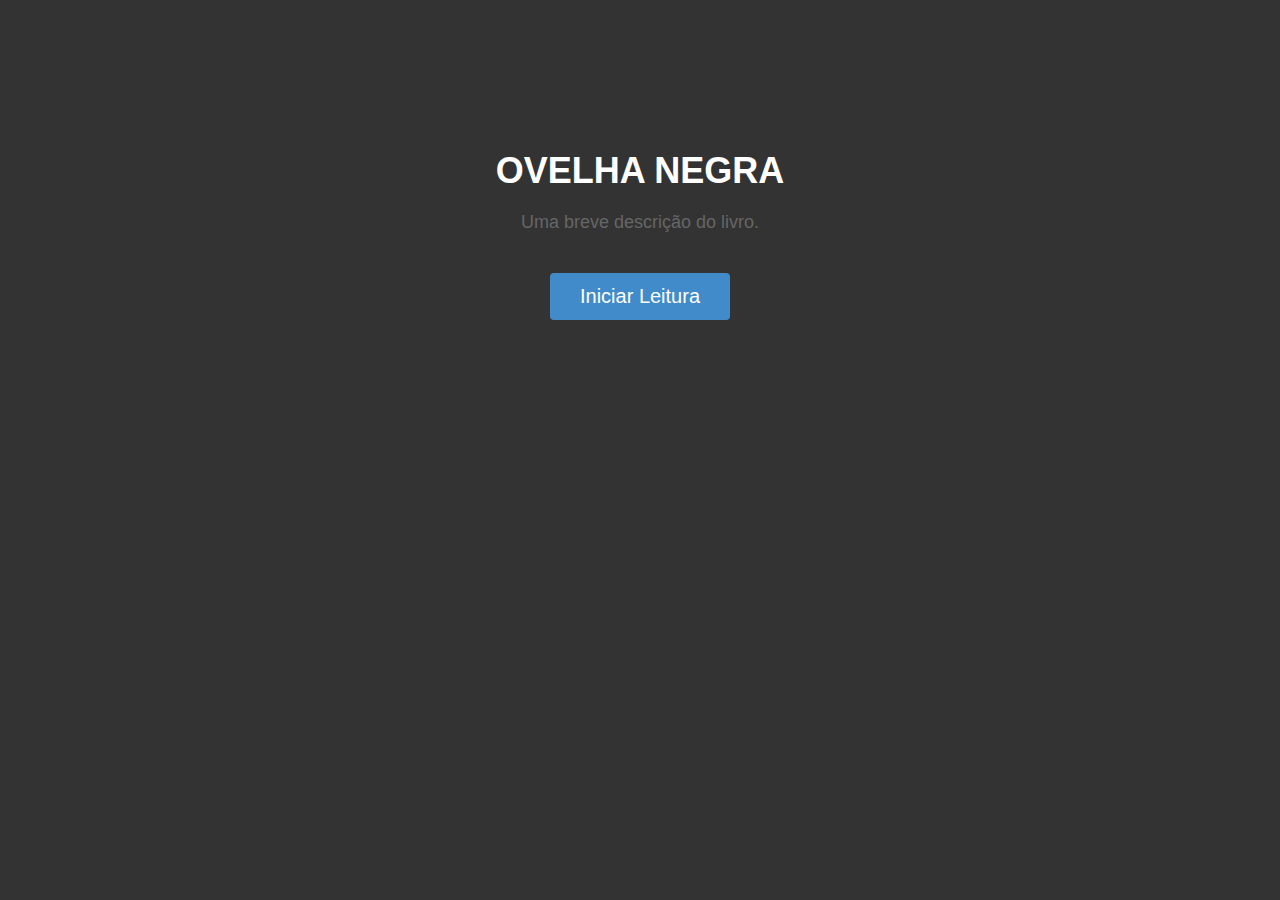
<file: index.html>
<!DOCTYPE html>
<html>
<head>
  <title>Meu Livro Digital</title>
  <meta name="viewport" content="width=device-width, user-scalable=yes, initial-scale=1.0, maximum-scale=10, minimum-scale=1.0">
  <link rel="stylesheet" type="text/css" href="css/style.css">
  <script src="js/script.js"></script>
</head>
<body>
  <div class="container">
    <h1>Ovelha Negra</h1>
    <p>Uma breve descrição do livro.</p>
    <button class="button" onclick="iniciarLeitura()">Iniciar Leitura</button>
  </div>
</body>
</html>
</file>
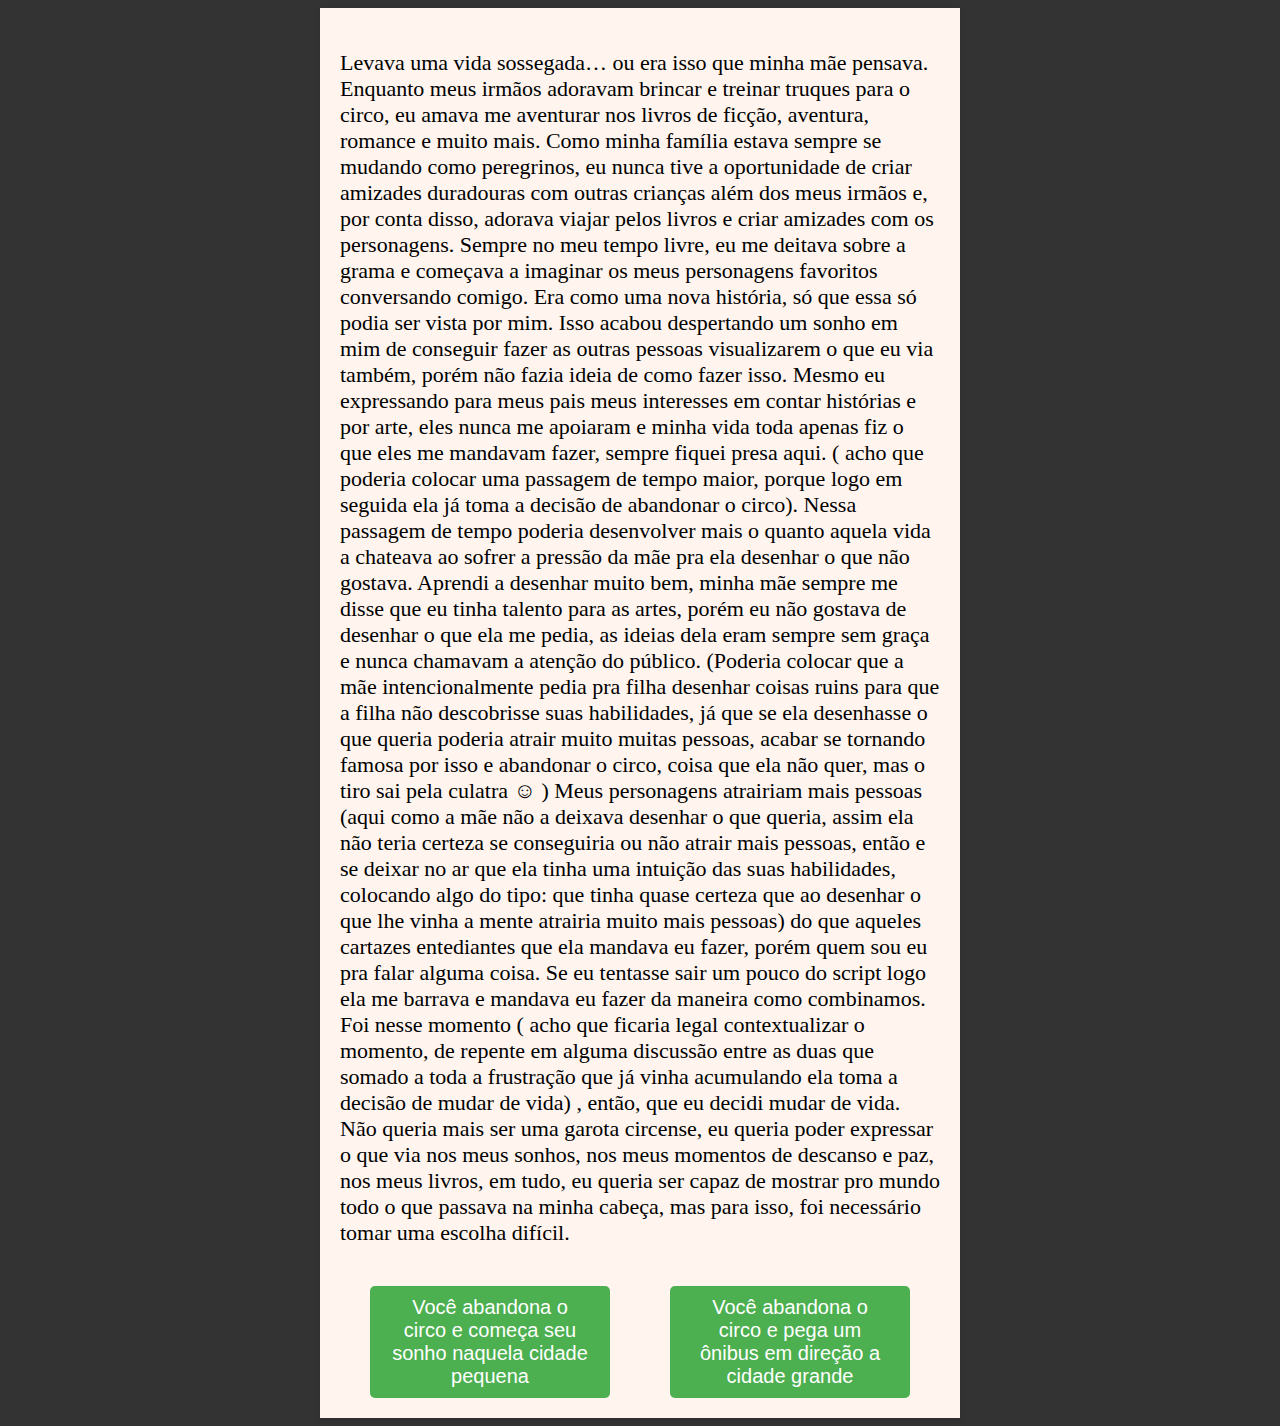
<file: paginas/pagina1.html>
<!DOCTYPE html>
<html>
<head>
    <title>Página 1 do Livro</title>
    <meta name="viewport" content="width=device-width, user-scalable=yes, initial-scale=1.0, maximum-scale=10, minimum-scale=1.0">
    <link rel="stylesheet" type="text/css" href="../css/paginas.css">
    <script src="../js/script.js"></script>
</head>
<body>
    <div class="book-container">
        <div class="page">
            <p class="text">Levava uma vida sossegada… ou era isso que minha mãe pensava. Enquanto meus irmãos adoravam brincar e treinar truques para o circo, eu amava me aventurar nos livros de ficção, aventura, romance e muito mais. Como minha família estava sempre se mudando como peregrinos, eu nunca tive a oportunidade de criar amizades duradouras com outras crianças além dos meus irmãos e, por conta disso, adorava viajar pelos livros e criar amizades com os personagens.              Sempre no meu tempo livre, eu me deitava sobre a grama e começava a imaginar os meus personagens favoritos conversando comigo. Era como uma nova história, só que essa só podia ser vista por mim. Isso acabou despertando um sonho em mim de conseguir fazer as outras pessoas visualizarem o que eu via também, porém não fazia ideia de como fazer isso. Mesmo eu expressando para meus pais meus interesses em contar histórias e por arte, eles nunca me apoiaram e minha vida toda apenas fiz o que eles me mandavam fazer, sempre fiquei presa aqui. ( acho que poderia colocar uma passagem de tempo maior, porque logo em seguida ela já toma a decisão de abandonar o circo). Nessa passagem de tempo poderia desenvolver mais o quanto aquela vida a chateava ao sofrer a pressão da mãe pra ela desenhar o que não gostava. Aprendi a desenhar muito bem, minha mãe sempre me disse que eu tinha talento para as artes, porém eu não gostava de desenhar o que ela me pedia, as ideias dela eram sempre sem graça e nunca chamavam a atenção do público. (Poderia colocar que a mãe intencionalmente pedia pra filha desenhar coisas ruins para que a filha não descobrisse suas habilidades, já que se ela desenhasse o que queria poderia atrair muito muitas pessoas, acabar se tornando famosa por isso e abandonar o circo, coisa que ela não quer, mas o tiro sai pela culatra ☺ ) Meus personagens atrairiam mais pessoas (aqui como a mãe não a deixava desenhar o que queria, assim ela não teria certeza se conseguiria ou não atrair mais pessoas, então e se deixar no ar que ela tinha uma intuição das suas habilidades, colocando algo do tipo: que tinha quase certeza que ao desenhar o que lhe vinha a mente atrairia muito mais pessoas) do que aqueles cartazes entediantes que ela mandava eu fazer, porém quem sou eu pra falar alguma coisa. Se eu tentasse sair um pouco do script logo ela me barrava e mandava eu fazer da maneira como combinamos. Foi nesse momento ( acho que ficaria legal contextualizar o momento, de repente em alguma discussão entre as duas que somado a toda a frustração que já vinha acumulando ela toma a decisão de mudar de vida) , então, que eu decidi mudar de vida. Não queria mais ser uma garota circense, eu queria poder expressar o que via nos meus sonhos, nos meus momentos de descanso e paz, nos meus livros, em tudo, eu queria ser capaz de mostrar pro mundo todo o que passava na minha cabeça, mas para isso, foi necessário tomar uma escolha difícil.</p>
            <div class="decision-buttons">
                <button class="decision-button" onclick="decisao1()">Você abandona o circo e começa seu sonho naquela cidade pequena</button>
                <button class="decision-button" onclick="decisao2()">Você abandona o circo e pega um ônibus em direção a cidade grande</button>
            </div>
        </div>
    </div>
</body>
</html>
</file>
<file: css/style.css>
body {
  background-color: #333;
  font-family: Arial, sans-serif;
  margin: 0;
  padding: 0;
}

.container {
  text-align: center;
  margin-top: 150px;
}

h1 {
  font-size: 36px;
  color: white;
  margin-bottom: 20px;
  text-transform: uppercase;
}

p {
  font-size: 18px;
  color: #666;
  margin-bottom: 40px;
}

.button {
  display: inline-block;
  padding: 12px 30px;
  font-size: 20px;
  color: #fff;
  background-color: #428bca;
  border: none;
  border-radius: 4px;
  text-decoration: none;
  transition: background-color 0.3s;
  cursor: pointer;
}

.button:hover {
  background-color: #3071a9;
}

@media screen and (max-width: 480px) {
  .book-container {
      height: auto;
  }
  
  .page {
      width: 90%;
  }
}
</file>
<file: css/paginas.css>
body {
  background-color: #333;
}

.book-container {
  display: flex;
  justify-content: center;
  align-items: center;
}

.page {
  background-color: #FFF5EE;
  padding: 20px;
  width: 80%;
  max-width: 600px;
  box-shadow: 0px 2px 6px rgba(0, 0, 0, 0.1);
  margin: 0 auto;
}

.text {
  font-size: 22px;
  margin-bottom: 40px;
}

.decision-buttons {
  display: flex;
  justify-content: space-around;
}

.decision-button {
  padding: 10px 20px;
  font-size: 20px;
  background-color: #4CAF50;
  color: white;
  border: none;
  border-radius: 5px;
  cursor: pointer;
  max-width: 240px;
}

@media screen and (max-width: 768px) {
  .text {
        font-size: 25px;
  }

  .decision-buttons {
      flex-direction: column;
      align-items: center;
  }
    
  .decision-button {
      margin-top: 10px;
  }
}
</file>
